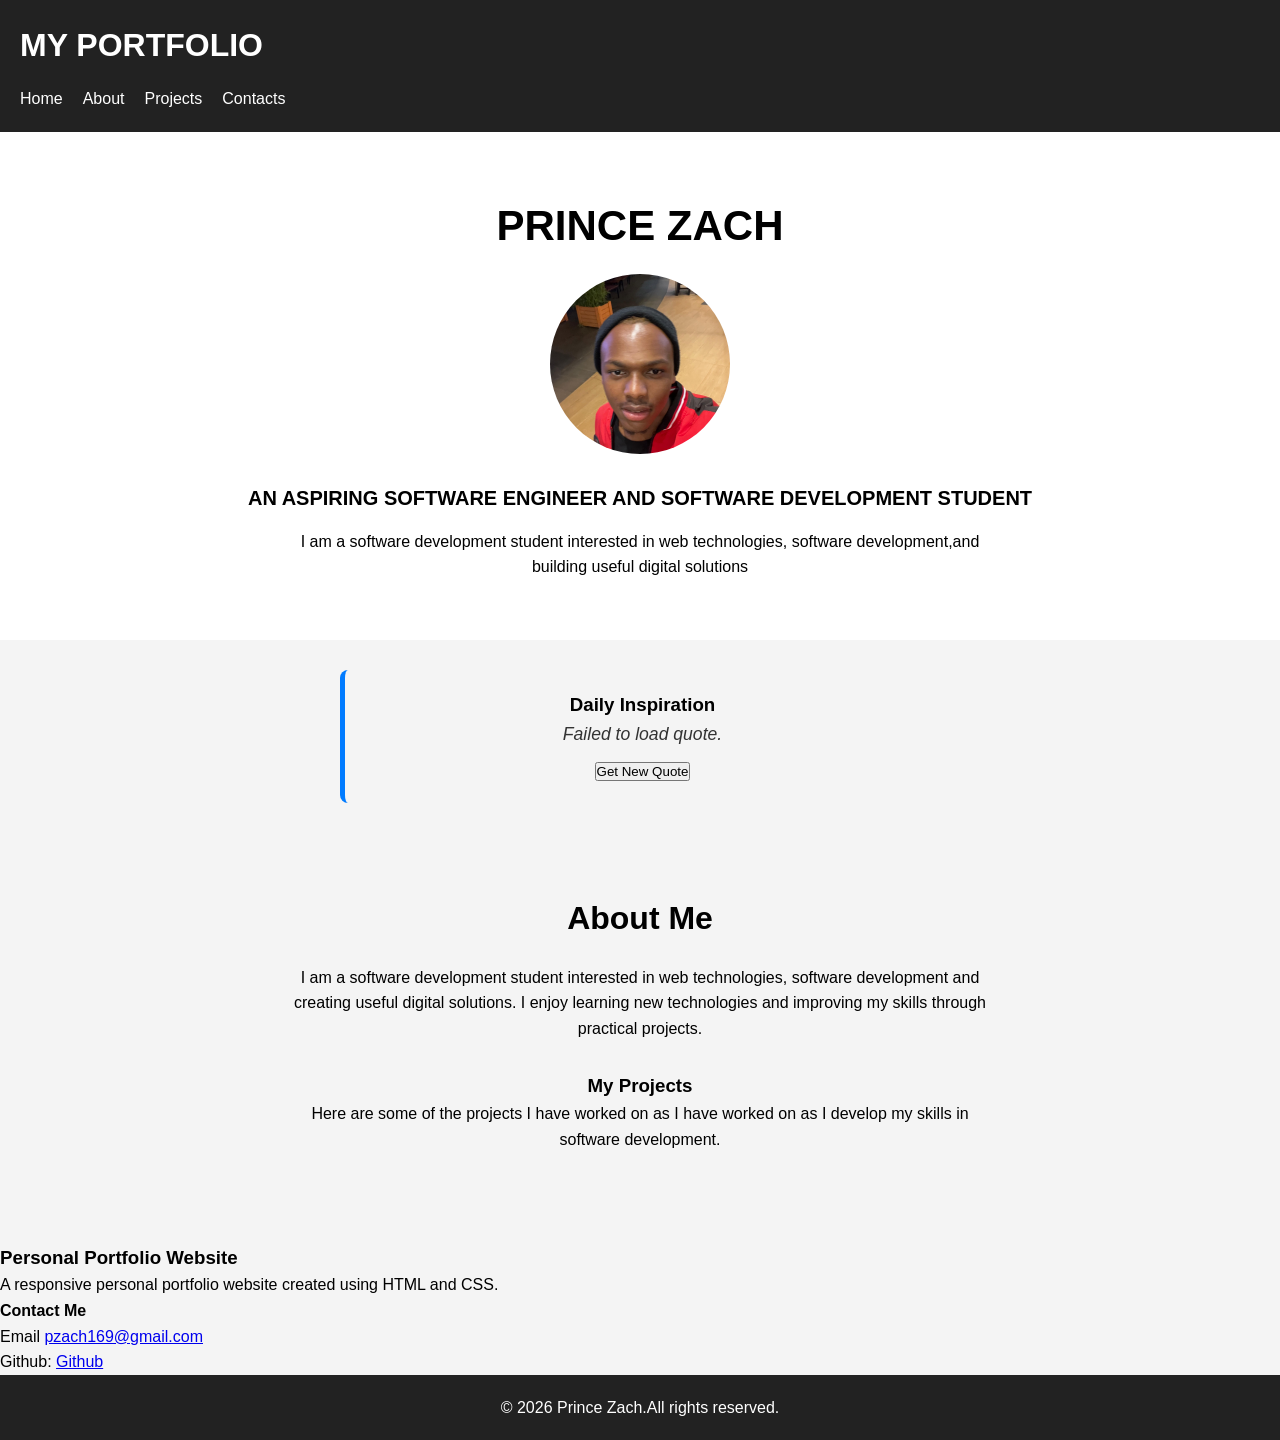
<file: index.html>
<!DOCTYPE html>
<html lang="en">

<head>
    <meta charset="UTF-8">
    <meta name="viewport"
content="width=device-width,
initial-scale=1.0">
    <title>MY PORTFOLIO</title>
    <link rel="stylesheet" href="style.css">
</head>

<body>

<header>
    <h1>MY PORTFOLIO</h1>
    
    <nav>
        <ul>
           <li><a href="#home">Home</a></li>
           <li><a href="#about">About</a></li>
           <li><a href="projects.html">Projects</a>
        </li>
           <li><a href="#contact">Contacts</a>
        </li>

        </ul>
   </nav>
</header>
        <main>
    
    <section id="home">
        <h1>PRINCE ZACH</h1>
        <img src="profile.jpg" alt="Prince Zach
         "loading=lazy>

        <p>AN ASPIRING 
            SOFTWARE ENGINEER AND SOFTWARE DEVELOPMENT 
            STUDENT</p>
        <p>
        I am a software development 
        student interested in web technologies,
        software development,and building useful digital solutions    
        </p>
        </section>
        <section id="quote-section" class="quote-card">
            <h3>Daily Inspiration</h3>
            <p id="quote-text">Loading quote...</P>
            <p id="quote-author"></p>
            <button id="new-quote-btn">Get New Quote</button>
        </section>
    <section id="About">
    <h2>About Me</h2>
    <p>
    I am a software development student interested in web technologies,
    software development and creating useful digital solutions.
    I enjoy learning new technologies and improving my skills through practical projects.
    </p>
    <h3>My Projects</h3>
    <p>
     Here are some of the projects I have worked on as I have
     worked on as I develop my skills in software 
     development.   
    </p>
    </section>
    <article>
        <h3>Personal Portfolio Website</h3>

        <p>
            A responsive personal portfolio website created using HTML and CSS.

        </p>
    </article>
    <section id="contact">
    <h4>Contact Me</h4>
    <p>
        Email
    <a href="mailto:pzach169@gmail.com">pzach169@gmail.com</a>
    </p>
    <p>
        Github:
        <a href="https://github.com/queenurbie63-creator" target="_blank">Github</a>
    </p>
</section>
</main>
<footer>


    <p>&copy;  2026 Prince Zach.All rights 
        reserved.
    </p>
</footer>
 
<script src="script.js"></script>
</body>
</html>
</file>
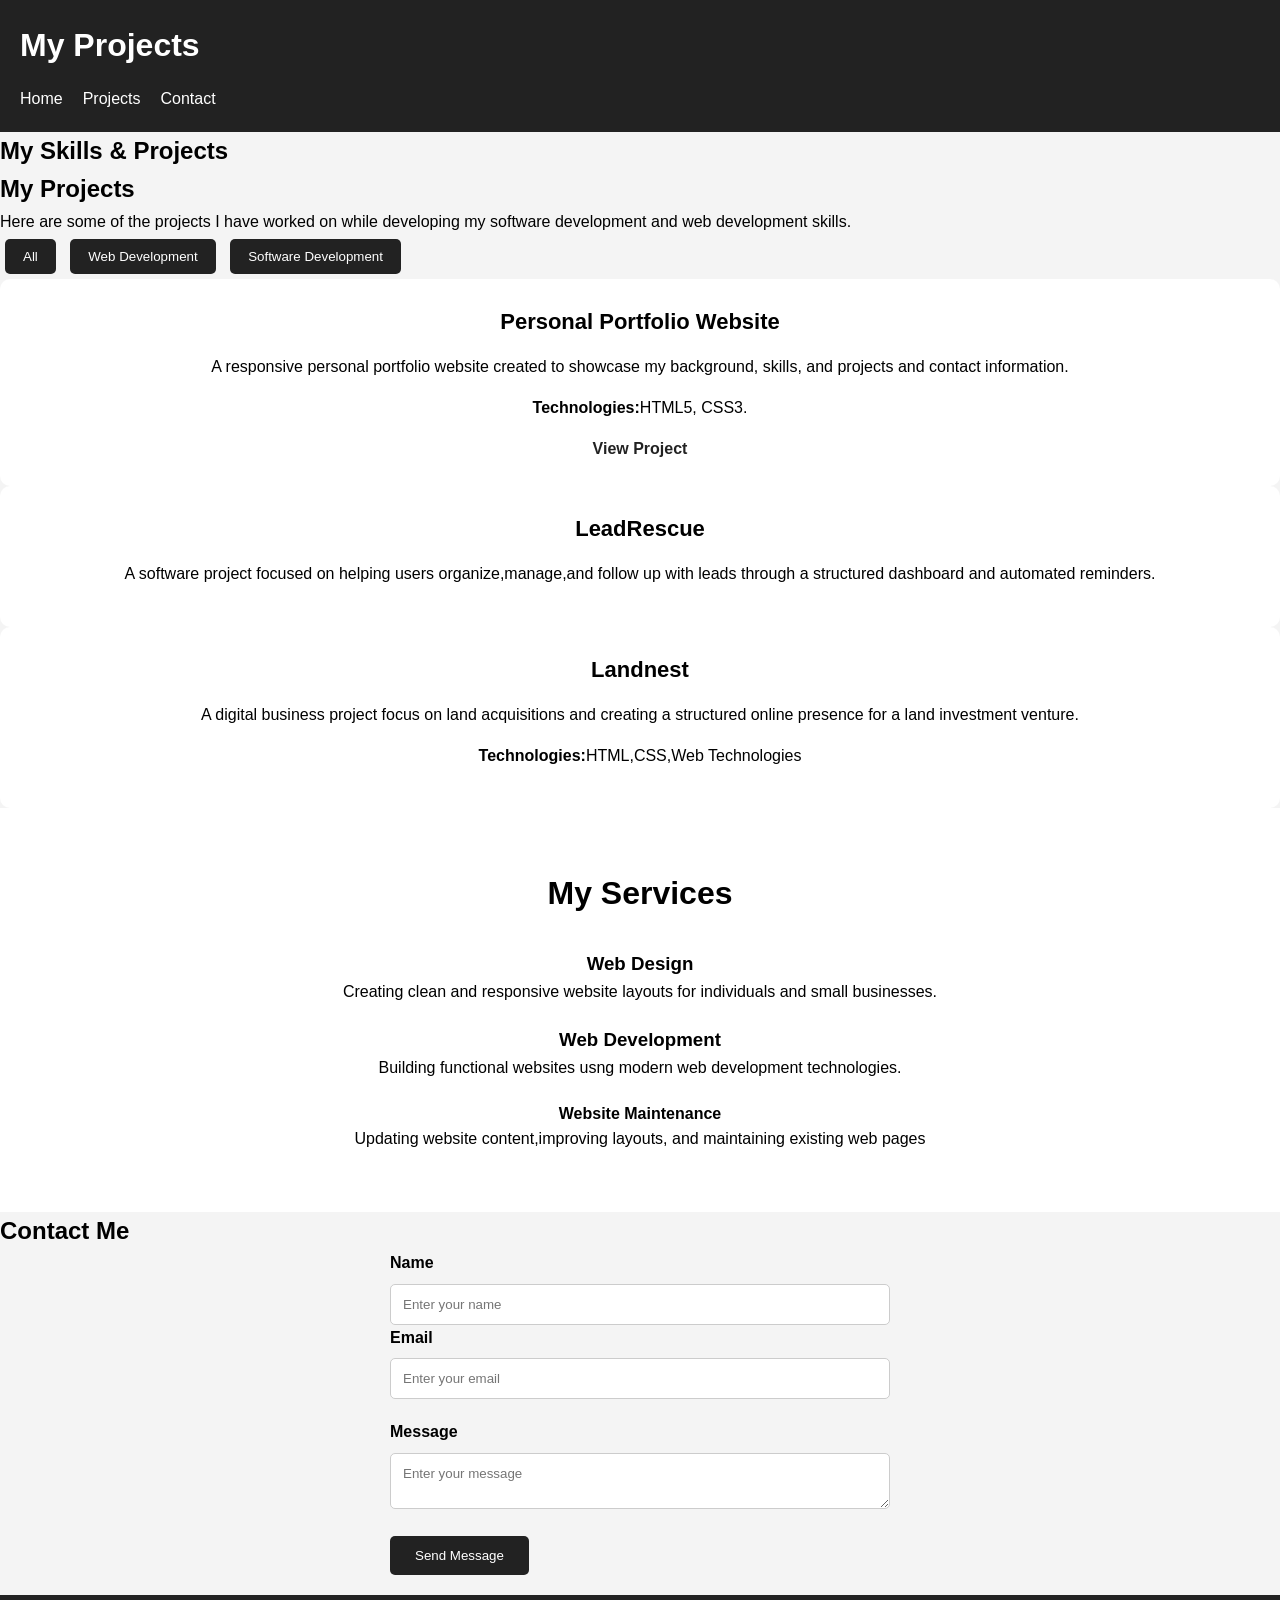
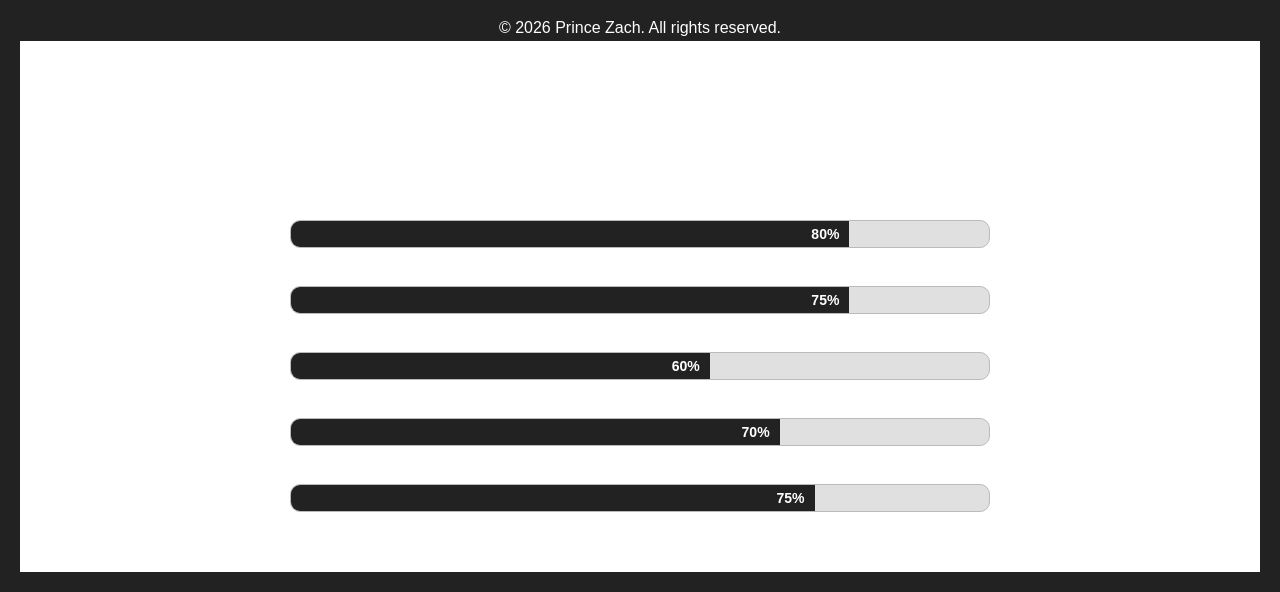
<file: projects.html>
<!DOCTYPE html>
<html lang="en">
<head>
    <meta charset="UTF-8">
    <meta name="viewport" content="width=device-width, initial-scale=1.0">
    <title>My Projects</title>
    <link rel="stylesheet" href="style.css">
</head>
<body>
<header>
    <div class="header-content">
        <h1>My Projects</h1>
        <nav>
            <ul>
                <li><a href="index.html#about">Home</a></li>
                <li><a href="projects.html#projects">Projects</a></li>
                <li><a href="contact.html#contact">Contact</a></li>
            </ul>
        </nav>
</header>
<main>
    <section id="projects">
        <h1>My Skills & Projects</h1>
    </section>
    
</main>
<section id="My Projects">
    <h2>My Projects</h2>

    <p>
        Here are some of the projects I have worked on while developing 
        my software development and web development skills.

    </p>
    <div class="project-filters">
        <button type="button" data-filter="all">All</button>
        <button type="button" data-filter="web">Web Development</button>
        <button type="button" data-filter="software">Software Development</button>
    </div>

<div class="project-container">

<article class="project-card"data-category="web">
    <h3>Personal Portfolio Website</h3>
    <p>A responsive personal portfolio website created to showcase
        my background, skills, and projects and contact information.
    </p>
<p>
    <strong>Technologies:</strong>HTML5, CSS3.

</p>

<a href="index.html">View Project</a>

</article>

<article class="project-card"data-category="software">
    <h3>LeadRescue</h3>
    <p>A software project focused on helping users organize,manage,and follow up with leads 
        through a structured dashboard and automated reminders.
    </p>

</article>
<article class="project-card"data-category="web">
    <h3>Landnest</h3>
    <p>
    A digital business project focus on land acquisitions
    and creating a structured online presence for a land
    investment venture.
    </p>
    <p>
        <strong>Technologies:</strong>HTML,CSS,Web Technologies
    </p>

</article>
</div>

<section id="services">
    <h2>My Services</h2>
    <div class="services-container">

        <article class="service-card">
            <h3>Web Design</h3>
            <p>Creating clean and responsive website layouts for individuals
                and small businesses.

            </p>
        </article>

        <article class="service-card">
            <h3>Web Development</h3>
            <p>Building functional websites usng modern web 
                development technologies.
            </p>
        </article>
        <article class="service-card">
            <h4>Website Maintenance</h4>
            <p>
                Updating website content,improving layouts, and maintaining existing web pages

            </p>
        </article>
    </div>
</section>
<section id="contact">
    <h2>Contact Me</h2>
<form id="contact-form">
    <div class="form-group">

    <label for="name">Name</label>

    <input 
    type="text"
    id="name"
    name="name"
    placeholder="Enter your name"
    >
    <div class="form-group">
        <label for="email">Email</label>

        <input
        type="email"
        id="email"
        name="email"
        placeholder="Enter your email">
    </div>
    <div class="form-group">
        <label for="message">Message</label>

        <textarea
        id="message"
        name="message"
        placeholder="Enter your message"></textarea>
    </div>
    <button type="submit">Send Message</button>

    <p id="form-message"></p>
    </div-class>
</form>
</section>
<footer>
    <p>&copy; 2026 Prince Zach. All rights reserved.</p>

    <section id="skills">
        <h2>My Skills</h2>
        <div class="skills-container">
            <div class="skill">
                <h3>HTML</h3>
                <div class="skill-bar">
                    <div class="skill-level html-level">80%</div>

            </div>
            <div class="skill">
                <h3>CSS</h3>
                <div class="skill-bar">
                    <div class="skill-level css-level">75%</div>
                </div>

                <div class="skill">
                    <h3>JavaScript</h3>
                    <div class="skill-bar">
                        <div class="skill-level javascript-level">60%</div>
                    </div>
                    <div class="skill">
                        <h3>Git & GitHub</h3>
                        <div class="skill-bar">
                            <div class="skill-level git-level">70%</div>
                        </div>

                    </div>
                    <div class="skill">
                        <h3>Responsive Web Design</h3>
                        <div class="skill-bar">
                            <div class="skill-level responsive-level">75%</div>
                        
                    </div>
           
        
    </section>
</footer>
</body>
</html>
</file>
<file: style.css>
* { 
    margin: 0;
    padding: 0;
    box-sizing: border-box;
}
body {
    font-family: Arial, sans-serif;
    line-height: 1.6;
    background-color: #f4f4f4;
}
header {
    background-color: #222222;
    color: white;
    padding: 20px;
}
.logo {
    font-size: 24px;
    font-weight: bold;
}

nav ul{
    list-style: none;
    display: flex;
    gap: 20px;
    margin-top: 15px;
}
nav a {
    color: white;
    text-decoration: none;
}
nav a:hover {
    text-decoration: underline;
}

#home {
    text-align: center;
    padding: 60px 20px;
    background-color: white;
}
#home h1 {
    font-size: 42px;
    margin-bottom: 15px;
}

#home img {
    width: 180px;
    height: 180px;
    object-fit: cover;
    border-radius: 50%;
    margin-bottom: 20px;
}

#home img + p {
    font-size: 20px;
    font-weight: bold;
    margin-bottom: 15px;
}
#home p:last-child {
    max-width: 700px;
    margin: 0 auto;
}

#About {
    padding: 60px 20px;
    text-align: center;
    background-color: #f4f4f4;

}

#About h2 {
    font-size: 32px;
    margin-bottom: 20px;
}

#About p {
    max-width: 700px;
    margin: 0 auto 30px;
}

#Projects {
    padding: 60px 20px;
    background-color: white;
    text-align: center;
}
#Projects h2 {
    font-size: 32px;
    margin-bottom: 20px;
}

#Projects .project {
    max-width: 300px;
    margin:0 auto 30px;
}
#Projects article {
    max-width: 700px;
    margin: 0 auto;
    padding: 25px;
    background-color: #f4f4f4;
    border-radius: 10px;
}
#Projects article h3 {
    font-size: 24px;
    margin-bottom: 15px;
}
#projects > p {
    max-width: 700px;
    margin: 0 auto 30px;
}
.project-filters button {
    padding: 10px 18px;
    margin:5px;
    border:none;
    border-radius: 5px;
    background-color: #222222;
    color: white;
    cursor: pointer;
}
.project-filters button:hover {
    opacity: 0.8;
}

.projects-container {
    max-width:1000px;
    margin:0 auto;
    display:grid;
    grid-template-columns:repeat(3, 1fr);
    gap:20px;
}

.project-card {
    padding: 25px;
    background-color: white;
    border-radius: 10px;
    text-align:left;
}
.project-card h3 {
    font-size: 22px;
    margin-bottom: 15px;
}
.project-card p {
    margin-bottom: 15px;
}

.project-card a {
    color: #222222;
    font-weight:bold;
    text-decoration:none;
}
.project-card a:hover {
    text-decoration:underline;
}
#services {
    padding: 60px 20px;
    background-color: white;
    text-align: center;
}

#services h2 {
    font-size: 32px;
    margin-bottom: 30px;
}
.services-container {
    max-width: 1000px;
    margin: 0 auto;
    display: grid;
    grid-template-columns: repeat(3, 1fr);
    gap: 20px;
}
.services-card {
    padding: 25px;
    background-color: #f4f4f4;
    border-radius: 10px;
}
.services-card h3 {
    font-size: 22px;
    margin-bottom: 15px;
}
#Contact {
    padding: 60px 20px;
    background-color: #f4f4f4;
    text-align: center;
}
#Contact h2 {
    font-size: 32px;
    margin-bottom: 30px;
}
#contact-form {
    max-width: 500px;
    margin: 0 auto;
    text-align: left;
}
.form-group {
    margin-bottom: 20px;
}
.form-group label {
    display:block;
    margin-bottom: 8px;
    font-weight: bold;
}
.form-group input,
.form-group textarea {
    width: 100%;
    padding: 12px;
    border: 1px solid #cccccc;
    border-radius: 5px;
    font-family: Arial, sans-serif;
}
#contact-form button {
    padding: 12px 25px;
    border: none;
    border-radius: 5px;
    background-color: #222222;
    color: white;
    cursor: pointer;
}
#contact-form button:hover {
    opacity: 0.8;
}
#form-message {
    margin-top: 15px;
    font-weight: bold;
}

#Contact p {
    margin-bottom: 10px;
}
#Contact a {
    color: #222222;
    font-weight: bold;
    text-decoration: none;
}
#Contact a:hover {
    text-decoration: underline;
}

footer {
    background-color: #222222;
    color: white;
    padding: 20px;
    text-align: center;
    margin-top: 0;
}
@media (max-width: 600px) {
    nav ul {
        flex-direction: column;
        align-items: center;
    }
    #Home h1 {
        font-size: 32px;
    }
    #Home img {
        width: 140px;
        height: 140px;
    }
    #Home
    #About
    #Projects
    #Contact {
        padding: 40px 15px;
    }
}

.projects-container,
.services-container {
    grid-template-columns: 1fr;
}
.project-card,
.services-card {
    text-align: center;
}

#projects-hero {
    padding: 60px 20px;
    background-color: white;
    text-align: center;
}
#projects-hero h1 {
    font-size: 42px;
    margin-bottom: 15px;
}
#projects-hero p {
    max-width: 700px;
    margin: 0 auto;
}
#skills {
    padding: 60px 20px;
    background-color: white;
    text-align: center;
}

#skills h2 {
    font-size: 32px;
    margin-bottom: 30px;
}

.skills-container {
    max-width: 700px;
    margin: 0 auto;
}

.skill h3 {
    margin-bottom: 8px;
}

.skill-bar {
    width: 100%;
    height: 28px;
    background-color: #e0e0e0;
    border: 1px solid #bbbbbb;
    border-radius: 10px;
    overflow: hidden;
}
.skill-level {
    height:100%;
    background-color:#222222;
    color:white;
    display:flex;
    align-items:center;
    justify-content:flex-end;
    padding-right:10px;
    font-size:14px;
    font-weight:bold;
}

.html-level { width: 80%; }
.css-level { width: 80%; }
.javascript-level { width: 60%; }
.git-level { width: 70%; }
.responsive-level { width: 75%; }

.quote-card {
    background: color #f4f4f9;
    border-left: 5px solid #007bff;
    padding: 20px;
    margin: 30px auto;
    max-width: 600px;
    border-radius: 8px;
    text-align: center;
}

#quote-text {
    font-style:italic;
    font-size: 1.1rem;
    color: #333;
}
#quote-author {
    font-weight: bold;
    color: #007bff;
    margin-top: 10px;
}

new-quote-btn {
    background-color: #007bff;
    color: white;
    border: none;
    padding: 8px 16px;
    margin-top: 15px;
    border-radius: 4px;
    cursor: pointer;
}
</file>
